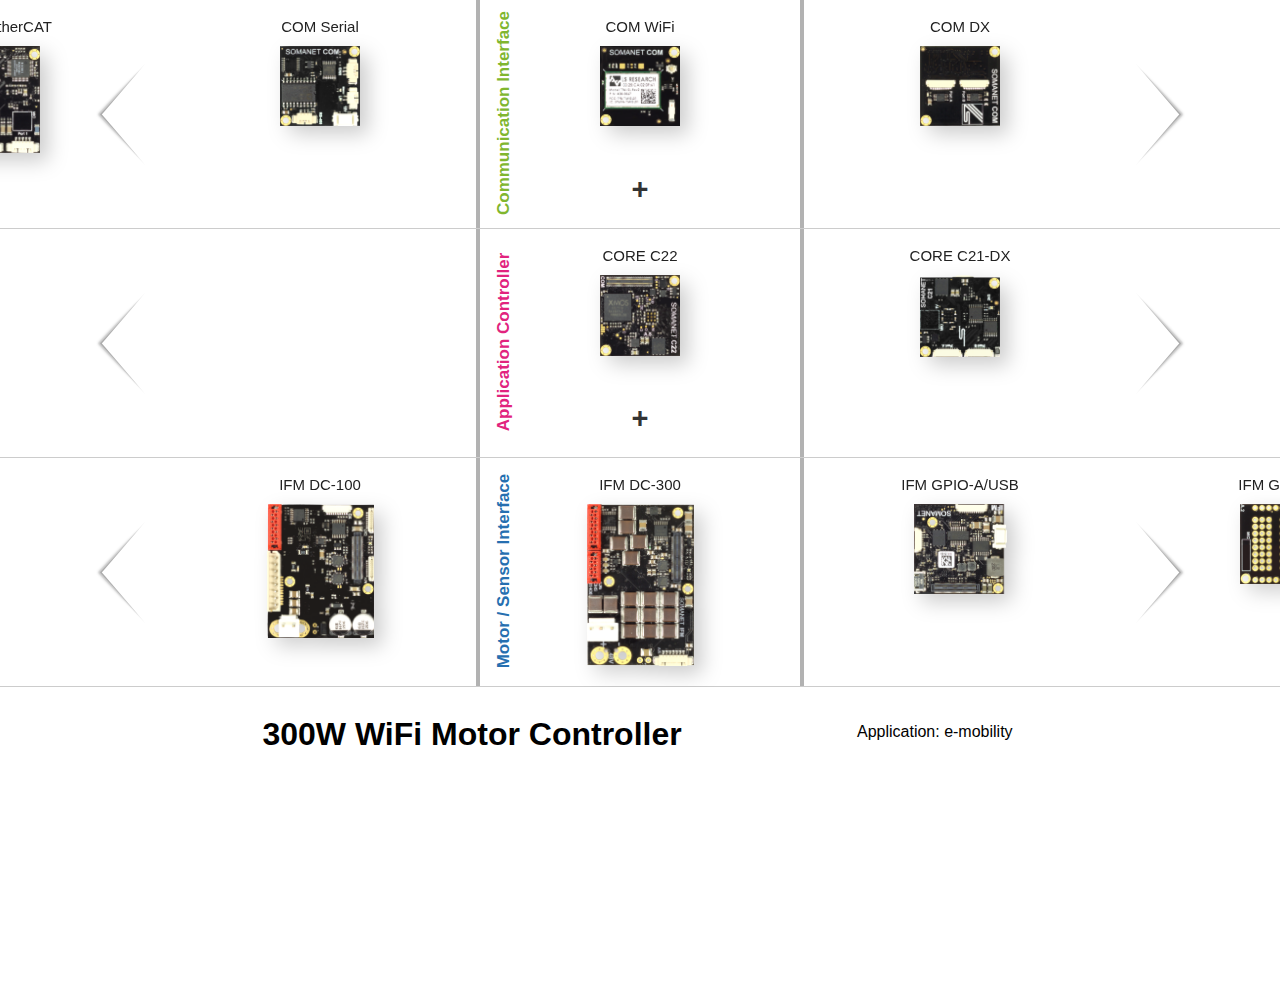
<file: index.html>
<html>
<head>
	<link rel="stylesheet" type="text/css" href="style.css">
	<script type='text/javascript' src='js/jquery.min.js'></script>
	<script type='text/javascript' src='js/taffy-min.js'></script>
	<script type='text/javascript' src='js/data.js'></script>
	<script type='text/javascript' src='js/jquery.mousewheel.js'></script>
    <script src="js/flipsnap.js"></script>
    <script type="text/javascript">

	$(function() {
		$(".flipsnap_com").mousewheel(function(event, delta) {
		  this.scrollLeft -= (delta * 30);
		  event.preventDefault();
		});
	});



    $(document).ready(function start() {

    	var options = {
    		distance: 320, 
			transitionDuration: 800
		}

		var com = 0;
		var combefore = -1; //TODO This is a naughty initialization marking the first execution of script
		var core = 0;
		var ifm = 0;

		var flipsnap_com = Flipsnap('.flipsnap_com', options);
		var flipsnap_core = Flipsnap('.flipsnap_core', options);
		var flipsnap_ifm = Flipsnap('.flipsnap_ifm', options);

		function updateResult(){
			var id_temp = com+""+core+""+ifm;
			console.log(somanetnodes({id:id_temp}).first().name);
			$("#resulting-node-name").text(somanetnodes({id:id_temp}).first().name);
			$("#resulting-node-foa").text("Application: "+somanetnodes({id:id_temp}).first().foa.toString());
			$("#resulting-node-description").text(somanetnodes({id:id_temp}).first().description);
		}

		function selectCom(targetposition){
			com = targetposition;
			flipsnap_com.moveToPoint(targetposition);
			updateResult();
		}

		function selectCore(targetposition){

			core = targetposition;
			flipsnap_core.moveToPoint(targetposition);

			// Disable COM selection if CORE is set to C21
		    if (targetposition === 1) {
		        disableCom();
		        combefore = com;
		        com = "N";
		    } else if(combefore !== -1){
		        enableCom();
		        com = combefore;
		    }
			
			updateResult();
		}

		function selectIfm(targetposition){
			ifm = targetposition;
			flipsnap_ifm.moveToPoint(targetposition);
			updateResult();
		}

		// Initial selection
		selectCom(2);
		selectCore(0);
		selectIfm(1);

		function disableCom(){
			$(".com").addClass("disabled")
		}

		function enableCom(){
			$(".com").removeClass("disabled")
		}

		var $next_com = $('.next_com').click(function() {
		    if(flipsnap_com.hasNext()){
		    	selectCom(com + 1);
			}
		});
		var $prev_com = $('.prev_com').click(function() {
			if (flipsnap_com.hasPrev()) {
		    	selectCom(com - 1);
			}
		});

		var $next_core = $('.next_core').click(function() {
			if(flipsnap_core.hasNext()){
			    selectCore(core + 1);
			    disableCom();
		 	}
		});
		var $prev_core = $('.prev_core').click(function() {
		    if (flipsnap_core.hasPrev()) {
		    	selectCore(core - 1);
				enableCom();
			}
		});

		var $next_ifm = $('.next_ifm').click(function() {
		    if(flipsnap_ifm.hasNext()){
		    	selectIfm(ifm + 1);
			}
		});
		var $prev_ifm = $('.prev_ifm').click(function() {
		    if (flipsnap_ifm.hasPrev()) {
		    	selectIfm(ifm - 1);
			}
		});

		flipsnap_com.element.addEventListener('fspointmove', function() {
		    $next_com.attr('disabled', !flipsnap_com.hasNext());
		    $prev_com.attr('disabled', !flipsnap_com.hasPrev());
		}, false);

		flipsnap_core.element.addEventListener('fspointmove', function() {
		    $next_core.attr('disabled', !flipsnap_core.hasNext());
		    $prev_core.attr('disabled', !flipsnap_core.hasPrev());
		}, false);

		flipsnap_ifm.element.addEventListener('fspointmove', function() {
		    $next_ifm.attr('disabled', !flipsnap_ifm.hasNext());
		    $prev_ifm.attr('disabled', !flipsnap_ifm.hasPrev());
		}, false);



		flipsnap_core.element.addEventListener('fstouchend', function(ev) {
			selectCore(ev.newPoint);
		});

		flipsnap_com.element.addEventListener('fstouchend', function(ev) {
	        selectCom(ev.newPoint);
		});

		flipsnap_ifm.element.addEventListener('fstouchend', function(ev) {
			selectIfm(ev.newPoint);
		});

	});

	</script>
</head>

<body>
	<div class="wrapper">

		<div class="slider com">

			<p class="not-available">DX communication on-board</p>
			<p class="plus">+</p>

			<div class="viewport">

				<p class="label label-1">Communication Interface</p>

				<div class="flipsnap_com" style="transition: -webkit-transform 350ms cubic-bezier(0, 0, 0.25, 1); -webkit-transition: -webkit-transform 350ms cubic-bezier(0, 0, 0.25, 1); -webkit-transform: translate3d(0px, 0px, 0px);">	 
					<div class="item">
						<span>COM EtherCAT</span>
						<img src="images/COM-EtherCAT_top.png">
					</div>
					<div class="item">
						<span>COM Serial</span>
						<img src="images/COM-Serial_top.png">
					</div>
					<div class="item">
						<span>COM WiFi</span>
						<img src="images/COM-WiFi_top.png">
					</div>
					<div class="item">
						<span>COM DX</span>
						<img src="images/COM-DX_top.png">
					</div>
					<!--<div class="item">
						<span>IFM GPIO-D</span>
						<img src="images/IFM-GPIO-D_top.png">
					</div>-->
				</div>
			</div>
			<button class="prev prev_com"></button>
			<button class="next next_com"></button>
		</div>

		<div class="slider core">

			<p class="plus">+</p>

			<div class="viewport">

				<p class="label label-2">Application Controller</p>

				<div class="flipsnap_core" style="transition: -webkit-transform 350ms cubic-bezier(0, 0, 0.25, 1); -webkit-transition: -webkit-transform 350ms cubic-bezier(0, 0, 0.25, 1); -webkit-transform: translate3d(0px, 0px, 0px);">
					<div class="item">
						<span>CORE C22</span>
						<img src="images/Core-C22_top.png">
					</div>
					<div class="item">
						<span>CORE C21-DX</span>
						<img src="images/Core-C21DX_top.png">
					</div>
				</div>
			</div>
			<button class="prev prev_core"></button>
			<button class="next next_core"></button>
		</div>

		<div class="slider ifm">

			<div class="viewport">

				<p class="label label-3">Motor / Sensor Interface</p>

				<div class="flipsnap_ifm" style="transition: -webkit-transform 350ms cubic-bezier(0, 0, 0.25, 1); -webkit-transition: -webkit-transform 350ms cubic-bezier(0, 0, 0.25, 1); -webkit-transform: translate3d(0px, 0px, 0px);">
					<div class="item">
						<span>IFM DC-100</span>
						<img style="width: 107px" src="images/IFM-DC100_top.png">
					</div>
					<div class="item">
						<span>IFM DC-300</span>
						<img style="width: 107px" src="images/IFM-DC300_top.png">
					</div>
					<div class="item">
						<span>IFM GPIO-A/USB</span>
						<img style="width: 93" src="images/IFM-GPIO-A-USB_top.png">
					</div>
					<div class="item">
						<span>IFM GPIO-D</span>
						<img src="images/IFM-GPIO-D_top.png">
					</div>
					<div class="item">
						<span>COM DX</span>
						<img src="images/COM-DX_top.png">
					</div>
					<div class="item">
						<span>COM Serial</span>
						<img src="images/COM-Serial_top.png">
					</div>
				</div>
			</div>
			<button class="prev prev_ifm"></button>
			<button class="next next_ifm"></button>
		</div>
		<div id="result">
			<h1 id="resulting-node-name"></h1>
			<p id="resulting-node-foa"></p>
			<p id="resulting-node-description"></p>
		</div>
	</div>
</body>
</html>
</file>
<file: style.css>
/* BODY RESET */
body {
	margin: 0;
	padding: 0;
    font-family: "HelveticaNeueW02-45Ligh", arial;
}

.wrapper {
	width: 100%;
    overflow: hidden;
}

.slider {
	height: 228px;
    overflow: -moz-scrollbars-none; 
    position: relative;
    border-bottom: 1px solid #ccc;
}

.slider * {
    -moz-user-select: -moz-none;
    -khtml-user-select: none;
    -webkit-user-select: none;
    -ms-user-select: none;
    user-select: none;
}

.slider button {
    position: absolute;
    top: 0;
    border: none;
    width: 90px;
    height: 100%;
    background-color: transparent;
    background-repeat: no-repeat;
    background-position: center center;
}

.prev, .next {
    opacity: .4;
}

.prev:focus, .next:focus {
    outline: none;
    border: none;
}

.prev {
    background-image: url(images/left-arrow.png); 
    float: left;
    left: 74px;
}

.next {
    background-image: url(images/right-arrow.png);
    float: right;
    right: 74px;
}

.com {
    /*background-color: rgb(128, 182, 47);
    box-shadow: inset 0 0 40px rgb(88, 142, 7);*/
    /*height: 174px;*/
    z-index: 1;
    -webkit-transition: height 1s ease;
    -moz-transition: height 1s ease;
    transition: height 1s ease;
}

.core {
    /*background-color: rgb(225, 35, 126);
    box-shadow: inset 0 0 40px rgb(185, 0, 86);*/
    z-index: 0;
}

.ifm {
    /*background-color: rgb(38, 111, 176);
    box-shadow: inset 0 0 40px rgb(0, 71, 136);*/
    /*height: 228px*/
}

.com.disabled {
    background-color:transparent;
    box-shadow:inset none;
    height: 50px;
    -webkit-transition: height 1s ease;
    -moz-transition: height 1s ease;
    transition: height 1s ease;
    
}

.com.disabled img, .com.disabled span, .com.disabled button, .com.disabled .label-1, .com.disabled .plus {
    opacity: 0;
    color: transparent;
}

.com.disabled button {
    display: none;
}

.not-available {
    position: absolute;
    width: 100%;
    text-align: center;
    display: block;
    color: #80B62F;
    font-weight: bold;
    margin-top: 17px;
    padding: 0;
    float: left;
    opacity: 0;
}

.disabled .not-available {
    opacity: 1;
}

.viewport {
    width: 320px;
    margin: 0 auto;
    border-left: 4px solid rgba(0,0,0,0.3);
    border-right: 4px solid rgba(0,0,0,0.3);
    background-color: #fff;
}

.flipsnap_com, .flipsnap_core, .flipsnap_ifm {
    width: 2600px; /* 320px(item width) * 3(item count) */
}

.flipsnap_com:after, .flipsnap_core:after,.flipsnap_ifm:after {
    content: '';
    display: block;
    clear: both;
    height: 0;
}

.item {
    height: 100%;
    float: left;
    width: 320px;
    margin: 0;
    text-align: center;
    color: #222;
}

.item span{
    font-size: 15px;
    display: block;
    width: 100%;
    margin: 18px 0 4px 0;
    perspective: -10000;
}

.item img {
    margin-top: 7px;
    width: 80px;
    transform-style: preserve-3d;
    transition: all 0.5s linear;
    /*PNG SHADOW*/
    -webkit-filter: drop-shadow(8px 8px 10px rgba(0,0,0,0.2));
    filter: drop-shadow(8px 8px 10px rgba(0,0,0,0.2));
}

.label {
    position: absolute;
    -webkit-transform: rotate(-90deg);
    transform: rotate(-90deg);
    margin: 0 -90px;
    font-weight: bold;
    font-size: 17px;
    text-align: center;
    width: 228px;
    margin-top: 103px;
}

.label-1 {
    color: rgb(128, 182, 47);
}

.label-2 {
    color: rgb(225, 35, 126);
}

.label-3 {
    color: rgb(38, 111, 176);
}

.plus {
    position: absolute;
    color: #333;
    width: 100%;
    display: block;
    text-align: center;
    margin-top: 173px;
    font-weight: bold;
    font-size: 29px;
}

#result {
    width: 59%;
    margin: 0 auto;
    padding: 8px 40px;
    position: relative;
    height: 300px;
    background: #FFF;
}

#resulting-node-foa {
    position: absolute;
    right: 45px;
    top: 20px;
}

/* See: http://codepen.io/anon/pen/Ifspe */

/*
.com .item:hover img {
    -webkit-transform: rotateX(60deg) translatey(300px);
}

.core .item:hover img {
    -webkit-transform: rotateX(60deg);
}

.ifm .item:hover img {
    -webkit-transform: rotateX(60deg) translatey(-300px);
}
*/
</file>
